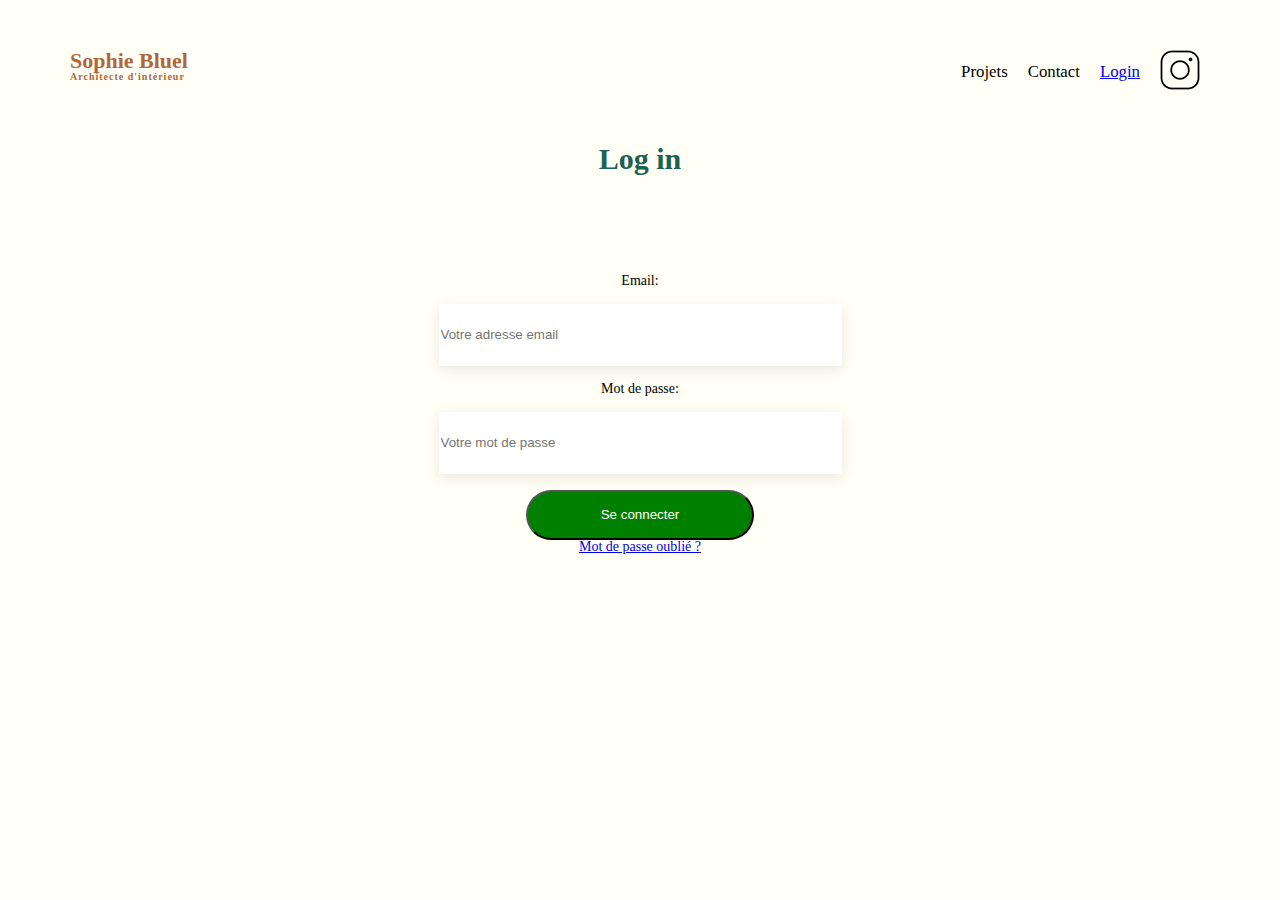
<file: login.html>
<!DOCTYPE html>
<html lang="en">
<head>
    <meta charset="UTF-8">
    <meta name="viewport" content="width=device-width, initial-scale=1.0">
    <title>Document</title>
    <link rel="stylesheet" href="./assets/style.css">
    <link rel="preconnect" href="https://fonts.googleapis.com">
    <link rel="preconnect" href="https://fonts.gstatic.com" crossorigin>
    <link href="https://fonts.googleapis.com/css2?family=Roboto:ital,wght@0,100;0,400;1,300&family=Shrikhand&family=Syne+Mono&display=swap" rel="stylesheet">
</head>
<body>
    <header>
        <h1>Sophie Bluel <span>Architecte d'intérieur</span></h1>
        <nav>
            <ul>
                <li>Projets</li>
                <li>Contact</li>
                <li><a href="login.html">Login</a></li>
                <li><img src="./assets/icons/instagram.png" alt="Instagram"></li>
            </ul>
        </nav>
    </header>
    <div class="log">
        <h2>Log in</h2>
    </div>
    <div class="formm">
        <form id="loginForm" action="#" method="post">
            <label for="email">Email:</label>
            <input type="email" id="email" name="email" placeholder="Votre adresse email" required>
            <div id="emailError" class="error-message"></div>
            <label for="password">Mot de passe:</label>
            <input type="password" id="password" name="password" placeholder="Votre mot de passe" required>
            <div id="passwordError" class="error-message"></div>
            <button type="submit">Se connecter</button>
        </form>
        <a href="#">Mot de passe oublié ?</a>
    </div>
    <footer></footer>

    <script src="./login.js"></script>
</body>
</html>
</file>
<file: assets/style.css>
/* http://meyerweb.com/eric/tools/css/reset/
   v2.0 | 20110126
   License: none (public domain)
*/

html, body, div, span, applet, object, iframe,
h1, h2, h3, h4, h5, h6, p, blockquote, pre,
a, abbr, acronym, address, big, cite, code,
del, dfn, em, img, ins, kbd, q, s, samp,
small, strike, strong, sub, sup, tt, var,
b, u, i, center,
dl, dt, dd, ol, ul, li,
fieldset, form, label, legend,
table, caption, tbody, tfoot, thead, tr, th, td,
article, aside, canvas, details, embed,
figure, figcaption, footer, header, hgroup,
menu, nav, output, ruby, section, summary,
time, mark, audio, video {
	margin: 0;
	padding: 0;
	border: 0;
	font-size: 100%;
	font: inherit;
	vertical-align: baseline;
}
/* HTML5 display-role reset for older browsers */
article, aside, details, figcaption, figure,
footer, header, hgroup, menu, nav, section {
	display: block;
}
body {
	line-height: 1;
}
.button {
	display: flex;
	justify-content: center;
	gap: 1rem; 
	margin-bottom: 20px;

}
.button button {
	background-color: white;
	border-radius: 60px;
	height: 37px;
	color:green;
	border: 1px solid  #1D6154 ;
	padding: 10px;
	font-weight: bold;
}
ol, ul {
	list-style: none;
}
blockquote, q {
	quotes: none;
}
blockquote:before, blockquote:after,
q:before, q:after {
	content: '';
	content: none;
}
table {
	border-collapse: collapse;
	border-spacing: 0;
}
/** end reset css**/
body {
	max-width: 1140px;
	margin:auto;
	font-family: 'Work Sans' ;
	font-size: 14px;
	background-color: rgb(255, 255, 245);
}
header {
	display: flex;
	justify-content: space-between;
	margin: 50px 0
}
section {
	margin: 50px 0
}

h1{
	display: flex;
	flex-direction: column;
	font-family: 'Syne';
	font-size: 22px;
	font-weight: 800;
	color: #B1663C
}

h1 > span {
	font-family: 'Work Sans';
	font-size:10px;
	letter-spacing: 0.1em;
;
}

h2{
	font-family: 'Syne';
	font-weight: 700;
	font-size: 30px;
	color: #1D6154
}
nav ul {
	display: flex;
	align-items: center;
	list-style-type: none;

}
nav li {
	padding: 0 10px;
	font-size: 1.2em;
}

li:hover {
	color: #B1663C;
}
#introduction {
	display: flex;
	align-items: center;
}
#introduction figure {
	flex: 1
}
#introduction img {
	display: block;
	margin: auto;
	width: 80%;
}

#introduction article {
	flex: 1
}
#introduction h2 {
	margin-bottom: 1em;
}

#introduction p {
	margin-bottom: 0.5em;
}
#portfolio h2 {
	text-align: center;
	
}
.gallery {
	width: 100%;
	display: grid;
	grid-template-columns: 1fr 1fr 1fr;
	grid-column-gap: 20px;
	grid-row-gap: 20px;
}

.gallery img {
	width: 100%;

}
#contact {
	width: 50%;
margin: auto;
}
#contact > * {
	text-align: center;

}
#contact h2{
	margin-bottom: 20px;
}
#contact form {
	text-align: left;
	margin-top:30px;
	display: flex;
	flex-direction: column;
}

#contact input {
	height: 50px;
	font-size: 1.2em;
	border: none;
	box-shadow: 0px 4px 14px rgba(0, 0, 0, 0.09);
}
#contact label {
	margin: 2em 0 1em 0;
}
#contact textarea {
	border: none;
	box-shadow: 0px 4px 14px rgba(0, 0, 0, 0.09);
}

input[type="submit"]{
	font-family: 'Syne';
	font-weight: 700;
	color: white;
	background-color: #1D6154;
	margin : 2em auto ;
	width: 180px;
	text-align: center;
	border-radius: 60px ;
}

footer nav ul {
	display: flex;
	justify-content: flex-end;
	margin: 2em
}

.log h2{
	display: flex;
	
	justify-content: center;
	top: 80px;
	
}
.formm{
	margin: auto;
	margin-top: 100px;
}
.formm form{
	display: flex;

	flex-direction: column;
	top: 150px;
	gap: 1rem;
	align-items: center;
}
.formm input{
	border: none;
    box-shadow: 0px 4px 14px rgba(0, 0, 0, 0.09);
    height: 60px;
    width: 35%;
}

.formm label {
	
}
.formm a{
    
    display: flex;
    justify-content: center;
    top: 200px;
} 
.formm button {
	border-radius: 50px;
    height: 50px;
    width: 20%;
    color: white;
    background-color: green;
}
.button button.active {
    background-color: green;
    color: white;
}
.error-message {
    color: red;
    font-size: 0.875em;
    display: none;
    margin-top: -10px;
    margin-bottom: 10px;
} 
.edition {
    display: flex;
    align-items: center;
    justify-content: center; 
    position: fixed;
    top: 0;
    left: 0;
    width: 100%;
    background-color: black;
    color: white;
    text-align: center;
    padding: 10px;
    z-index: 9999; 
}

.edition i {
    margin-right: 5px;
}
.modif {
    display: flex;
    align-items: center; 
    justify-content: center;
	margin-bottom: 1rem;
	gap: 1rem;
    
}

.modif i {
    margin-right: 5px; 
}


.modal {
    display: none; 
    position: fixed; 
    z-index: 1; 
    left: 0;
    top: 0;
    width: 100%; 
    height: 100%;
    overflow: auto; 
    background-color: rgb(0,0,0); 
    background-color: rgba(0,0,0,0.4);
}

/* Styles pour la galerie de la modale */
.modal-content {
    background-color: #fefefe;
    margin: 15% auto;
    padding: 20px;
    border: 1px solid #888;
    width: 60%;
    text-align: center;
	border-radius: 20px;
    height: 600px;
	position: relative;

}

#modalImages {
    display: grid;
    grid-template-columns: repeat(5, 1fr);
    gap: 10px;
    margin-top: 20px;
	width: 40%;
	margin:auto;	
	margin-top: 40px;
}

#modalImages div {
    position: relative;
}

#modalImages img {
    width: 100%;
    border: 2px solid transparent;
}

#modalImages .delete-icon {
    position: absolute;
    top: 5px;
    right: 5px;
    background-color:black;
	color: white;
    padding: 5px;
    cursor: pointer;
}

.add-photo-btn {
    display: block;
    margin: 20px auto;
    padding: 10px 20px;
    background-color: green;
    color: white;
    border: none;
    border-radius: 50px;
    cursor: pointer;
    font-size: 1em;
	width: 300px;
    height: 50px;

}
.close {
	display: flex;
	font-size: 30px;
	justify-content: flex-end;
}
.modal-content p {
	font-family: 'Work Sans';
	font-size: 15px;
	color: black;
}
.arrow-icon {
    font-size: 20px;
    position: absolute;
    top: 20px;
    left: 20px;
    cursor: pointer;
}

 .modal-content hr  {
	
		border: none;
		border-top: 2px solid black; 
		width: 70%; 
		margin: 20px auto; 
		padding-top: 20px;
	
	
}
.modal-content .fa-solid{
	display: flex;
	
}
.rec {
    text-align: center;
    border: 1px solid #ddd;
    
    margin-bottom: 20px;
    background-color: #E8F1F6;
	height: 150px;
	display: inline-block;
	width: 60%;
}
.rec .fa-regular {
	font-size: 50px;
}
.btn-grey{
	display: block;
    margin: 20px auto;
    padding: 10px 20px;
    background-color: lightgrey;
    color: white;
    border: none;
    border-radius: 50px;
    cursor: pointer;
    font-size: 1em;
    width: 200px;
    height: 30px;
}
.modal-content input {
	height: 30px;
    font-size: 1.2em;
    border: none;
    box-shadow: 0px 4px 14px rgba(0, 0, 0, 0.09);
	display: flex;
	flex-direction: column;
}
#addfile{
	display: none;
}
#formmm{
	display: flex;
    flex-direction: column;
    justify-content: flex-start;
    align-items: center;
}
.modal-title {
    text-align: center;
    font-size: 24px;
    margin-bottom: 20px;
}
.image-label {
    display: block;
    cursor: pointer;
    color: #007bff;
    text-align: center;
}
.image-label i {
    font-size: 50px;
    margin-bottom: 10px;
	color: lightgrey;
}
.file-input {
    display: none;
}
.input-label {
    display: block;
    margin: 10px 0 5px;
}
.input-field {
    width:70%;
    padding: 10px;
    margin-bottom: 20px;
    border: 1px solid #ccc;
    border-radius: 4px;
}
.submit-btn {
    display: block;
    width: 30%;
    padding: 10px;
    background-color:lightgrey;
    color: white;
    border: none;
    border-radius: 20px;
    cursor: pointer;
}
.submit-btn:hover {
    background-color: #45a049;
}
.itt {
	display: none;
	height: 100%;
}
</file>
